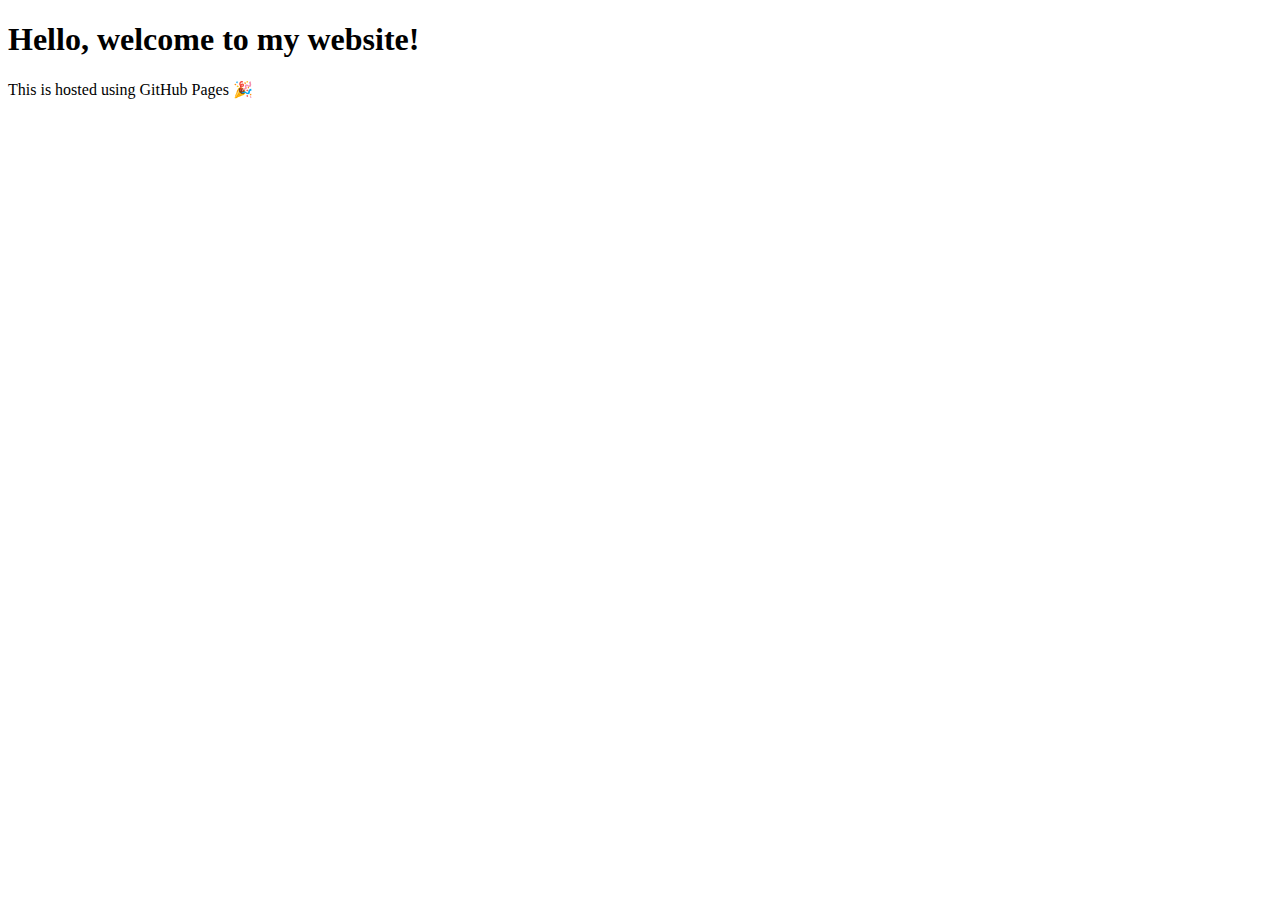
<file: index.html>
<!DOCTYPE html>
<html lang="en">
<head>
  <meta charset="UTF-8">
  <title>Yuan's Website</title>
</head>
<body>
  <h1>Hello, welcome to my website!</h1>
  <p>This is hosted using GitHub Pages 🎉</p>
</body>
</html>
</file>
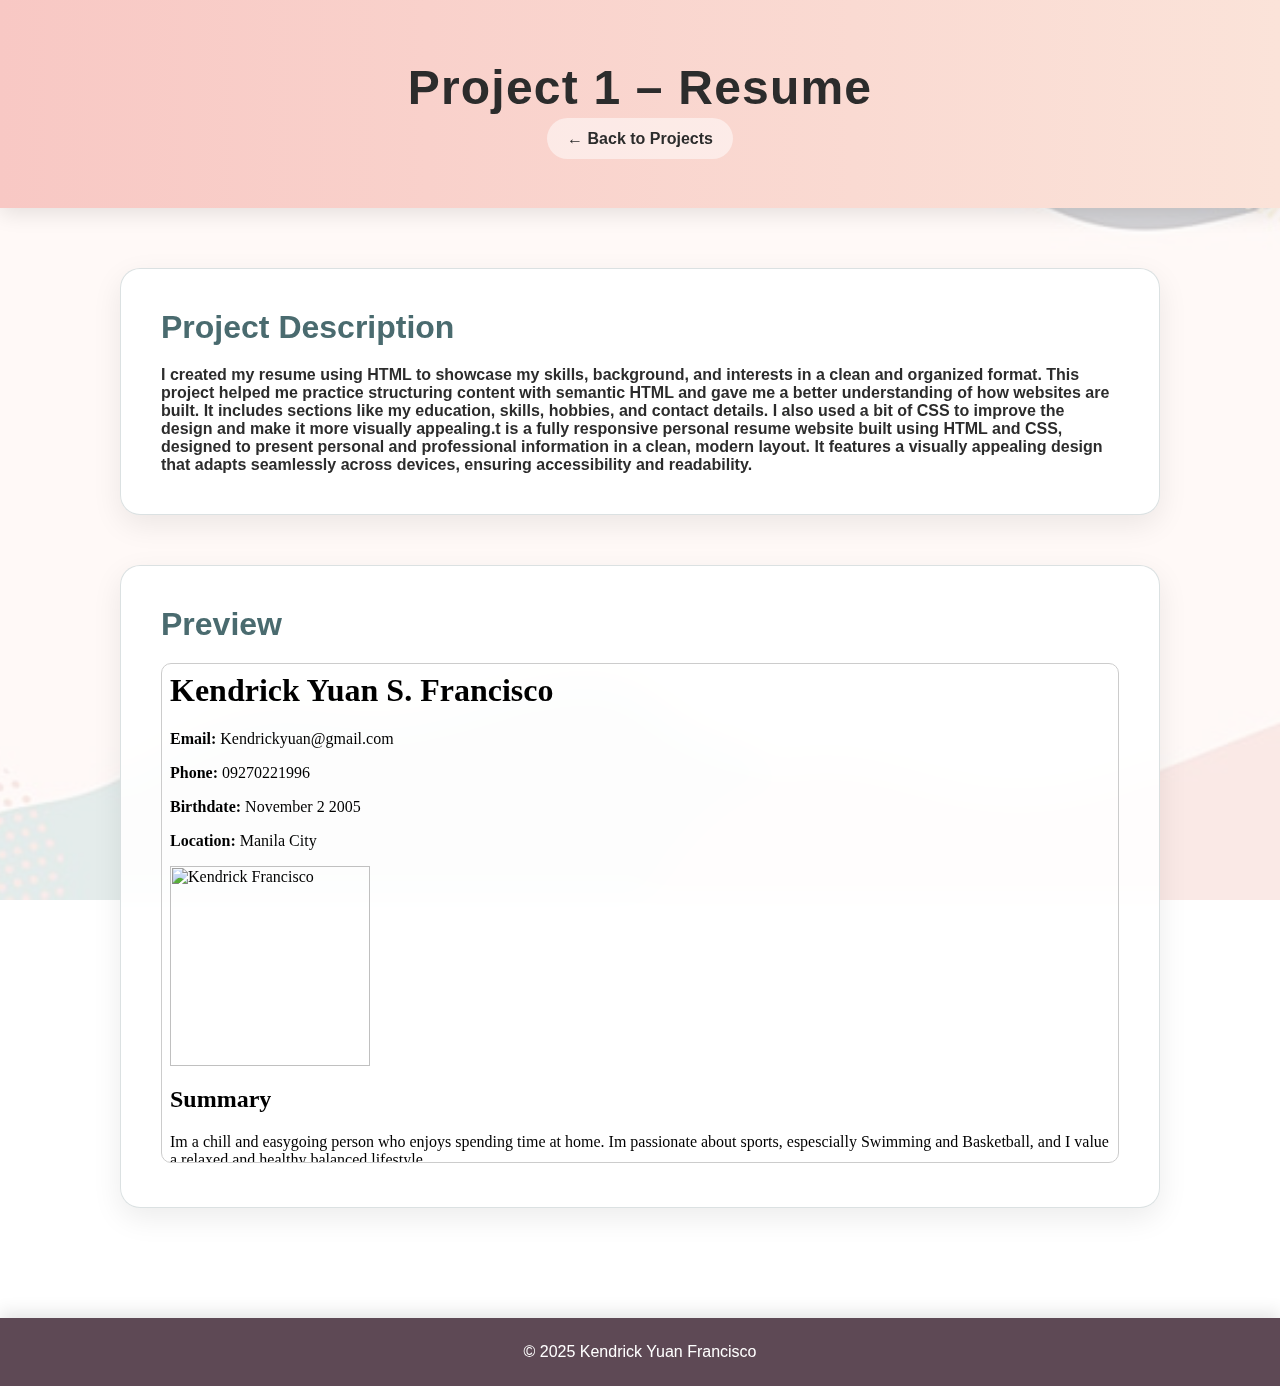
<file: Back1.html>
<!DOCTYPE html>
<html lang="en">
<head>
  <meta charset="UTF-8">
  <title>Project 1 – Lab1</title>
  <link rel="stylesheet" href="Mystyless.css">
</head>
<body>

  <header>
    <h1>Project 1 – Resume</h1>
    <nav>
      <a href="Projects.html">← Back to Projects</a>
    </nav>
  </header>

  <main>
    <section>
      <h2>Project Description</h2>
      <p>
        I created my resume using HTML to showcase my skills, background, and interests in a clean and organized format. This project helped me practice structuring content with semantic HTML and gave me a better understanding of how websites are built. It includes sections like my education, skills, hobbies, and contact details. I also used a bit of CSS to improve the design and make it more visually appealing.t is a fully responsive personal resume website built using HTML and CSS, designed to present personal and professional information in a clean, modern layout. It features a visually appealing design that adapts seamlessly across devices, ensuring accessibility and readability.
      </p>
    </section>

    <section>
      <h2>Preview</h2>
      <!-- Embed your project or show an image preview -->
      <iframe src="1stLab.html" width="100%" height="500" style="border:1px solid #ccc; border-radius: 10px;"></iframe>
    </section>
  </main>

  <footer>
    <p>© 2025 Kendrick Yuan Francisco</p>
  </footer>

</body>
</html>
</file>
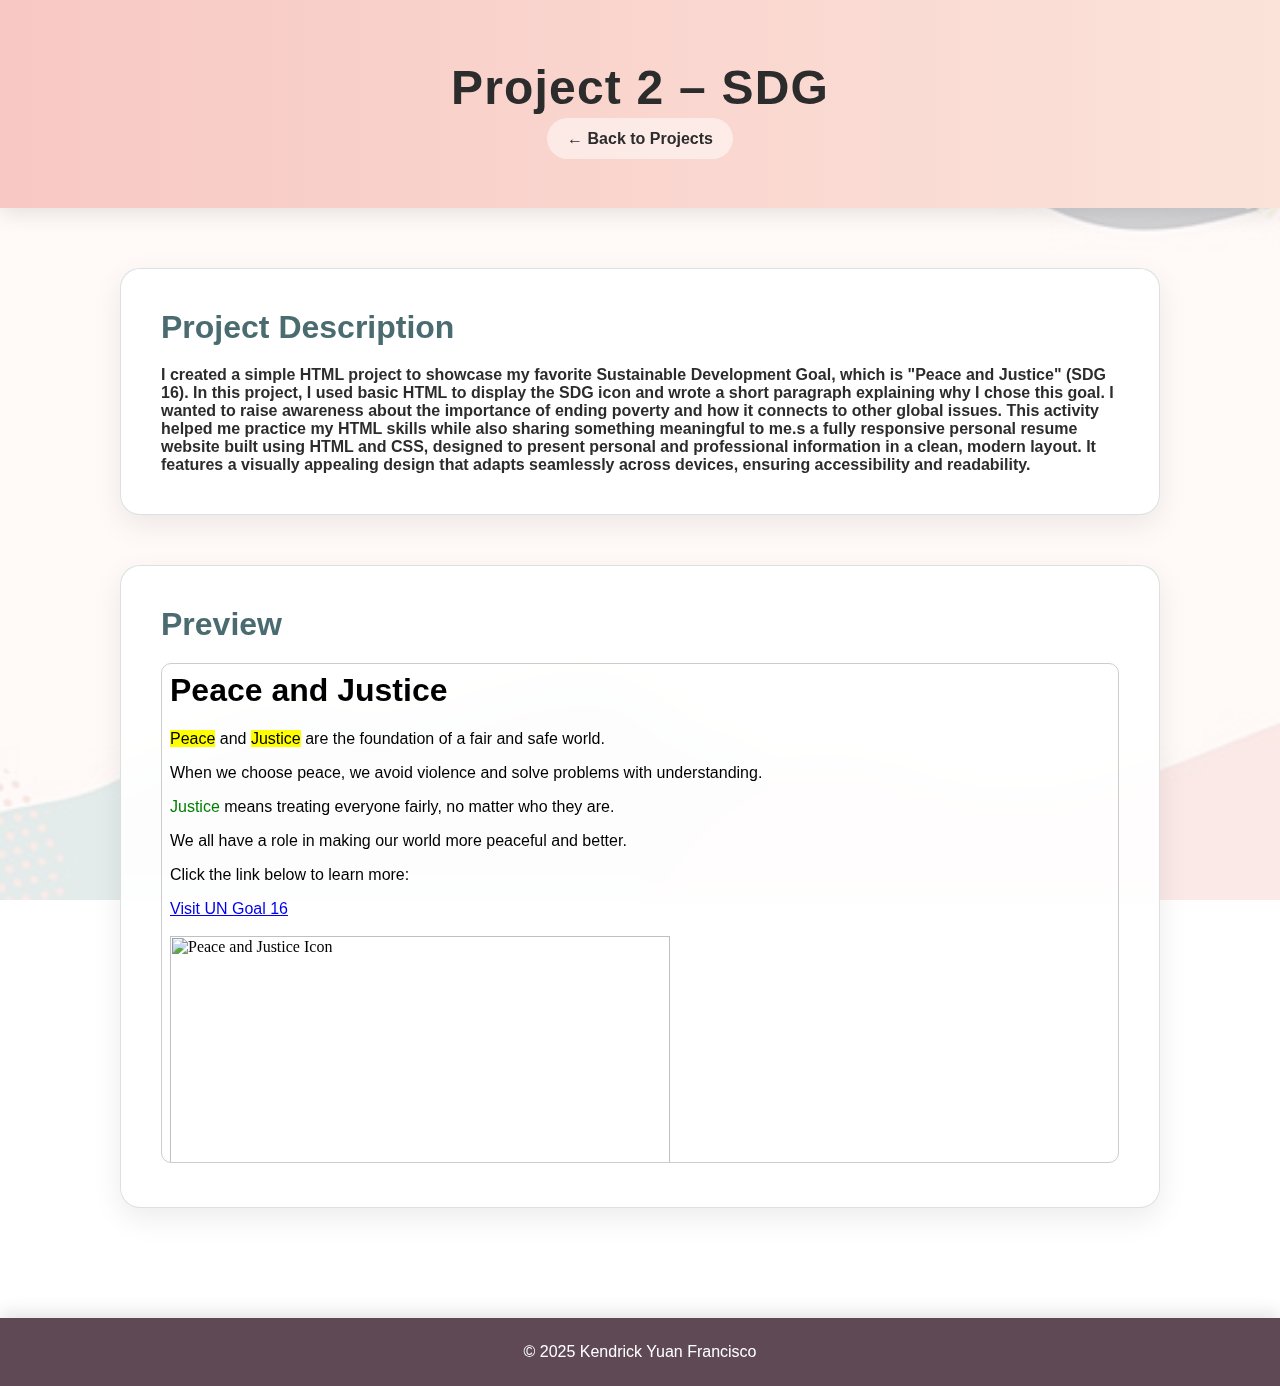
<file: Back2.html>
<!DOCTYPE html>
<html lang="en">
<head>
  <meta charset="UTF-8">
  <title>Project 2 – Lab2</title>
  <link rel="stylesheet" href="Mystyless.css">
</head>
<body>

  <header>
    <h1>Project 2 – SDG</h1>
    <nav>
      <a href="Projects.html">← Back to Projects</a>
    </nav>
  </header>

  <main>
    <section>
      <h2>Project Description</h2>
      <p>
       I created a simple HTML project to showcase my favorite Sustainable Development Goal, which is "Peace and Justice" (SDG 16). In this project, I used basic HTML to display the SDG icon and wrote a short paragraph explaining why I chose this goal. I wanted to raise awareness about the importance of ending poverty and how it connects to other global issues. This activity helped me practice my HTML skills while also sharing something meaningful to me.s a fully responsive personal resume website built using HTML and CSS, designed to present personal and professional information in a clean, modern layout. It features a visually appealing design that adapts seamlessly across devices, ensuring accessibility and readability.
      </p>
    </section>

    <section>
      <h2>Preview</h2>
      <!-- Embed your project or show an image preview -->
      <iframe src="2ndLab.html" width="100%" height="500" style="border:1px solid #ccc; border-radius: 10px;"></iframe>
    </section>
  </main>

  <footer>
    <p>© 2025 Kendrick Yuan Francisco</p>
  </footer>

</body>
</html>
</file>
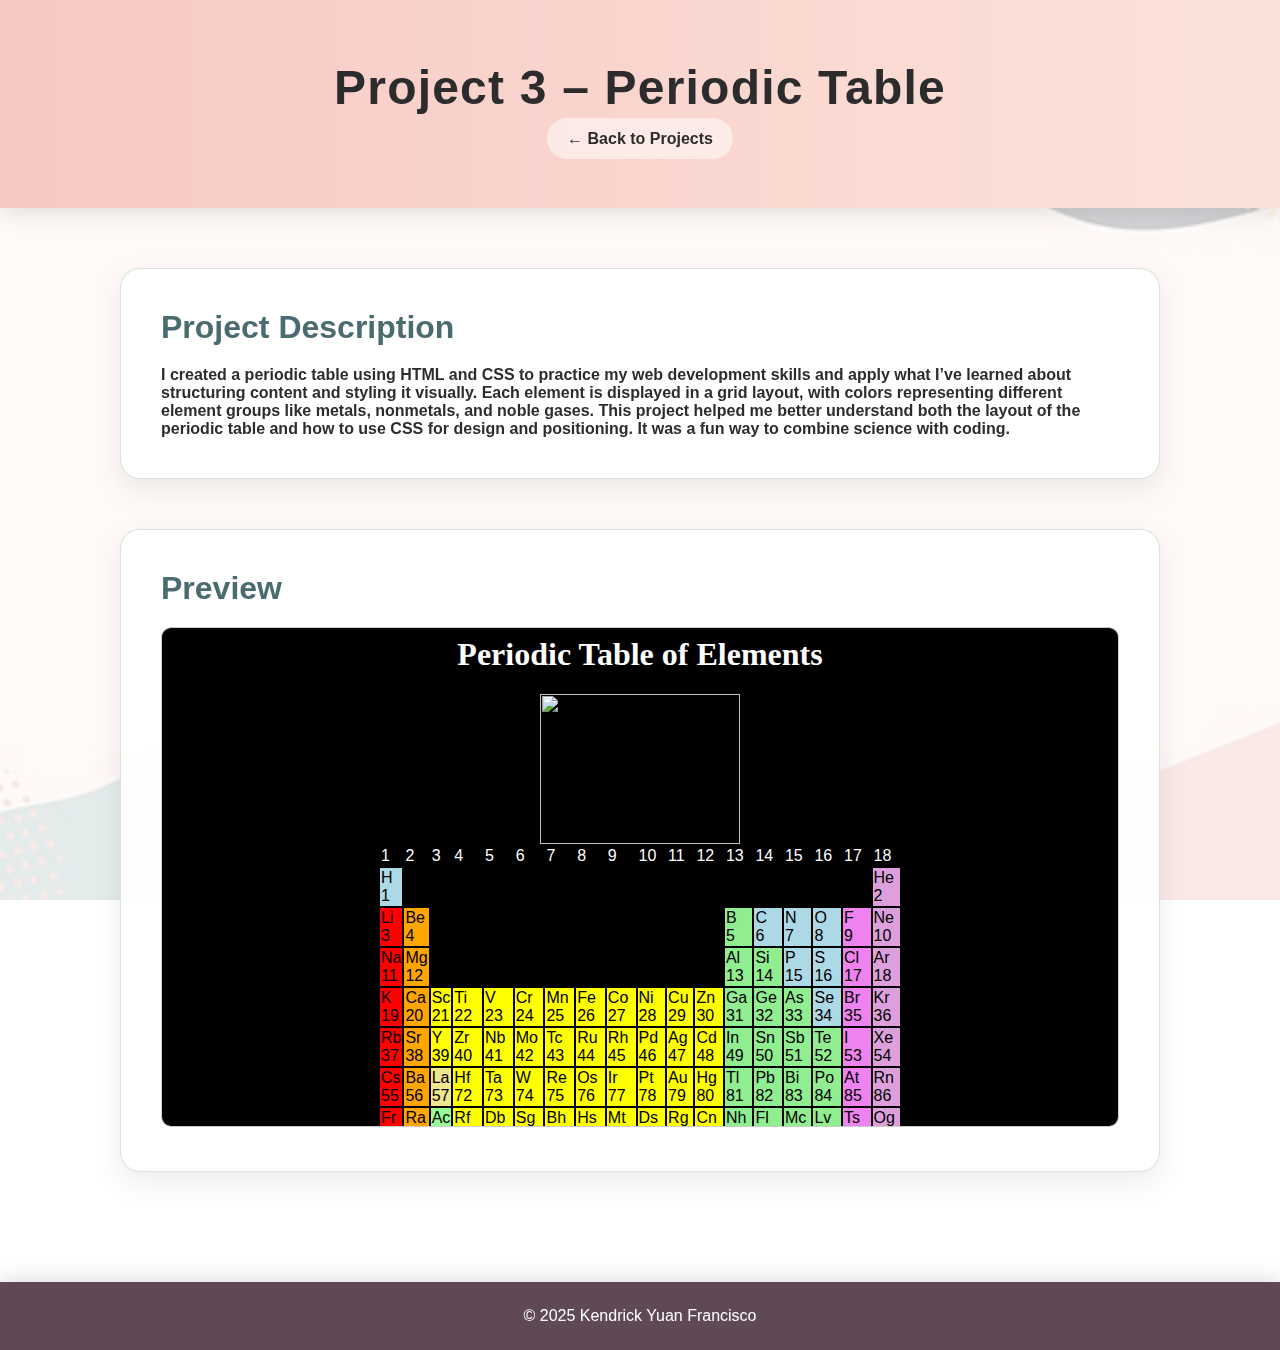
<file: Back3.html>
<!DOCTYPE html>
<html lang="en">
<head>
  <meta charset="UTF-8">
  <title>Project 3 – Lab3</title>
  <link rel="stylesheet" href="Mystyless.css">
</head>
<body>

  <header>
    <h1>Project 3 – Periodic Table</h1>
    <nav>
      <a href="Projects.html">← Back to Projects</a>
    </nav>
  </header>

  <main>
    <section>
      <h2>Project Description</h2>
      <p>
I created a periodic table using HTML and CSS to practice my web development skills and apply what I’ve learned about structuring content and styling it visually. Each element is displayed in a grid layout, with colors representing different element groups like metals, nonmetals, and noble gases. This project helped me better understand both the layout of the periodic table and how to use CSS for design and positioning. It was a fun way to combine science with coding.


      </p>
    </section>

    <section>
      <h2>Preview</h2>
      <!-- Embed your project or show an image preview -->
      <iframe src="3rdLabs.html" width="100%" height="500" style="border:1px solid #ccc; border-radius: 10px;"></iframe>
    </section>
  </main>

  <footer>
    <p>© 2025 Kendrick Yuan Francisco</p>
  </footer>

</body>
</html>
</file>
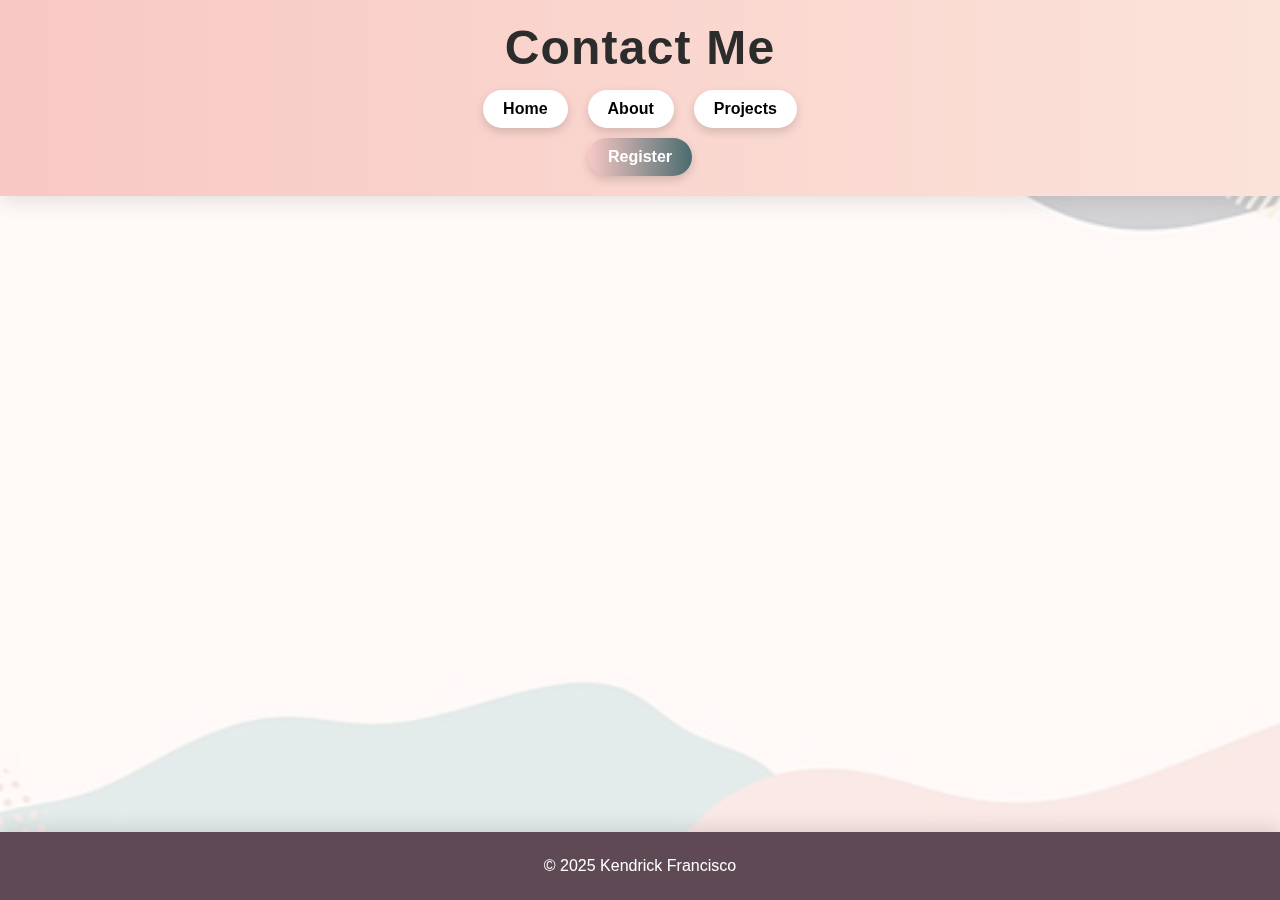
<file: Contact.html>
<!DOCTYPE html>
<html lang="en">
<head>
  <meta charset="UTF-8">
  <title>Contact Kendrick</title>
  <link rel="stylesheet" href="Mystyless.css">
  <style>
    /* Form styling */
    form {
      background: #fff;
      padding: 20px;
      max-width: 400px;
      margin: auto;
      border-radius: 8px;
      box-shadow: 0 2px 8px rgba(0,0,0,0.1);
    }

    input, textarea {
      width: 100%;
      padding: 10px;
      margin-top: 10px;
      margin-bottom: 20px;
      border: 1px solid #ccc;
      border-radius: 5px;
    }

    button[type="submit"] {
      background-color: #007BFF;
      color: white;
      padding: 10px;
      border: none;
      border-radius: 5px;
      cursor: pointer;
    }

    .success {
      color: green;
      text-align: center;
    }

    /* Navigation styling */
    nav a {
      background-color: #fff;
      padding: 10px 20px;
      border-radius: 20px;
      text-decoration: none;
      font-weight: bold;
      color: #000;
      box-shadow: 0 4px 10px rgba(0, 0, 0, 0.15);
      transition: background-color 0.3s ease;
      margin: 0 5px;
    }

    nav {
      display: flex;
      justify-content: center;
      gap: 10px;
      margin-bottom: 10px;
    }

    /* Register button styling */
    .register-btn {
      background-color: #fff;
      padding: 10px 20px;
      border-radius: 20px;
      border: none;
      font-weight: bold;
      cursor: pointer;
      margin-top: 10px;
      box-shadow: 0 4px 10px rgba(0, 0, 0, 0.15);
      display: block;
      margin-left: auto;
      margin-right: auto;
    }

    .register-btn:hover {
      background-color: #f0f0f0;
    }

    header {
      text-align: center;
      padding: 20px;
    }
  </style>
</head>
<body>
  <header>
    <h1 id="headline">Contact Me</h1>
    <nav>
      <a href="Mywebsite.html">Home</a>
      <a href="About.html">About</a>
      <a href="Projects.html">Projects</a>
    </nav>
    <button class="register-btn" onclick="startRegistration()">Register</button>
  </header>

  <main>
    <form id="contactForm" style="display:none;">
      <input type="text" name="name" id="name" placeholder="Your name" required>
      <input type="email" name="email" id="email" placeholder="Your email" required>
      <textarea name="message" id="message" rows="4" placeholder="Your message..." required></textarea>
      <button type="submit">Submit</button>
      <p class="success" id="response"></p>
    </form>
  </main>

  <footer>
    <p>© 2025 Kendrick Francisco</p>
  </footer>

  <!-- Your custom JS -->
  <script src="Mywebsite.js"></script>

  <!-- Google Apps Script submission -->
  <script>
    const scriptURL = "https://script.google.com/macros/s/AKfycbxwxKtlt1b5EKvgJCE9XFRmBlr1mZNo1x2WAjYaArX09oa4Y19lj6d9hM6j0i2OvM9m/exec";
    const form = document.getElementById("contactForm");
    const responseMsg = document.getElementById("response");

    form.addEventListener("submit", (e) => {
      e.preventDefault();

      const formData = new FormData(form);

      fetch(scriptURL, {
        method: "POST",
        body: formData
      })
      .then(response => {
        responseMsg.textContent = "Message sent successfully!";
        form.reset();
      })
      .catch(error => {
        responseMsg.textContent = "Error sending message.";
        console.error("Error!", error.message);
      });
    });

    // This is the function triggered by Register button
    function startRegistration() {
      document.getElementById("contactForm").style.display = "block";
      window.scrollTo({ top: document.getElementById("contactForm").offsetTop - 20, behavior: "smooth" });
    }
  </script>
</body>
</html>
</file>
<file: Mystyless.css>
* {
  margin: 0;
  padding: 0;
  box-sizing: border-box;
}


body {
  font-family: 'Poppins', sans-serif;
  background: url('[data-uri]') no-repeat center center fixed;
  background-size: cover;
  color: #2c2c2c;
  min-height: 100vh;
  display: flex;
  flex-direction: column;
  position: relative;
}


body::before {
  content: "";
  position: fixed;
  top: 0;
  left: 0;
  height: 100%;
  width: 100%;
  background: rgba(255, 255, 255, 0.75);
  z-index: -1;
}


header {
  background: linear-gradient(90deg, #f8c8c4, #fbe3d9);
  color: #2c2c2c;
  padding: 60px 30px;
  text-align: center;
  box-shadow: 0 6px 20px rgba(0, 0, 0, 0.1);
}

header h1 {
  font-size: 3em;
  letter-spacing: 1.2px;
  margin-bottom: 10px;
  font-family: 'Nunito', sans-serif;
  animation: colorchange 3s infinite linear;
}


nav {
  margin-top: 15px;
}

nav a {
  color: #2c2c2c;
  margin: 0 14px;
  text-decoration: none;
  font-weight: 600;
  padding: 12px 20px;
  border-radius: 30px;
  background: rgba(255, 255, 255, 0.5);
  transition: background 0.3s ease, transform 0.2s;
}

nav a:hover {
  background: rgba(255, 255, 255, 0.8);
  transform: scale(1.08);
}


main {
  flex: 1;
  padding: 60px 30px;
  max-width: 1100px;
  margin: auto;
}


section {
  background: rgba(255, 255, 255, 0.9);
  backdrop-filter: blur(14px);
  padding: 40px;
  border-radius: 20px;
  box-shadow: 0 10px 30px rgba(0, 0, 0, 0.08);
  margin-bottom: 50px;
  transition: transform 0.3s ease;
  border: 1px solid rgba(74, 107, 111, 0.2);
}

section:hover {
  transform: translateY(-8px);
}

section h2 {
  color: #4a6b6f;
  font-size: 2em;
  margin-bottom: 20px;
  font-family: 'Nunito', sans-serif;
}


.table-placeholder,
.sdg-placeholder {
  background: #f0f0f0;
  padding: 40px;
  text-align: center;
  border-radius: 12px;
  font-style: italic;
  color: #777;
}


form {
  background: white;
  padding: 35px;
  border-radius: 18px;
  box-shadow: 0 14px 35px rgba(0, 0, 0, 0.1);
  max-width: 650px;
  margin: 30px auto;
}

form input,
form textarea {
  width: 100%;
  padding: 16px;
  margin: 18px 0;
  border: 2px solid #ccc;
  border-radius: 14px;
  font-size: 1em;
  transition: border-color 0.3s;
}

form input:focus,
form textarea:focus {
  border-color: #4a6b6f;
  outline: none;
}

form button {
  margin-top: 20px;
}


button {
  padding: 16px 34px;
  background: linear-gradient(to right, #f8c8c4, #4a6b6f);
  color: white;
  font-size: 1em;
  font-weight: bold;
  border: none;
  border-radius: 35px;
  cursor: pointer;
  box-shadow: 0 8px 18px rgba(0, 0, 0, 0.15);
  transition: background 0.3s, transform 0.2s;
}

button:hover {
  background: linear-gradient(to right, #4a6b6f, #f8c8c4);
  transform: scale(1.08);
}


footer {
  background: #5e4955;
  color: white;
  text-align: center;
  padding: 25px;
  font-size: 1em;
  box-shadow: 0 -6px 16px rgba(0, 0, 0, 0.1);
}
.photo-gallery {
  display: flex;
  gap: 20px;
  justify-content: center;
}

.photo-gallery img {
  width: 200px;
  height: 200px;
  object-fit: cover;
  border-radius: 8px;
}
.photo-gallery img {
  width: 200px;
  height: 200px;
  object-fit: cover;
  padding: 10px;
  border: 2px solid #ccc;
  border-radius: 8px;
  background-color: #fff;
}
#my-photos {
  margin-top: 40px;
}
main p {
  font-weight: bold;
}
#my-photos h2 {
  color: #333333;
  background-color: #f8cdd9;
  padding: 10px;
  border-radius: 8px;
  text-align: center;
}
#my-photos h2,
#hobbies h2,
#social-media h2 {
  color: #333333;
  background-color: #F4C2C2;
  padding: 10px;
  border-radius: 8px;
  text-align: center;
}

@keyframes colorchange {
  0%   { color: #e91e63; }  /* Vibrant pink */
  25%  { color: #ff4081; }  /* Hot pink */
  50%  { color: #f06292; }  /* Medium pink */
  75%  { color: #f8bbd0; }  /* Soft blush pink */
  100% { color: #e91e63; }  /* Back to vibrant pink */
  
  .register-btn {
  background-color: #fef1f1;
  border: none;
  padding: 10px 25px;
  margin-top: 20px;
  border-radius: 999px; /* Ensures oblong shape */
  font-weight: bold;
  font-size: 16px;
  box-shadow: 0 4px 10px rgba(0, 0, 0, 0.15);
  cursor: pointer;
  transition: background-color 0.3s;
}

.register-btn:hover {
  background-color: #e6dddd;
}

}
#hobbies {
  text-align: center;
  padding: 40px 20px;
}

.hobby-gallery {
  display: flex;
  justify-content: center;
  gap: 20px;
  flex-wrap: wrap;
  margin-top: 20px;
}

.hobby-gallery img {
  width: 200px;
  height: 150px;
  object-fit: cover;
  border-radius: 12px;
  box-shadow: 0 4px 8px rgba(0,0,0,0.1);
  transition: transform 0.3s;
}

.hobby-gallery img:hover {
  transform: scale(1.05);
}
</file>
